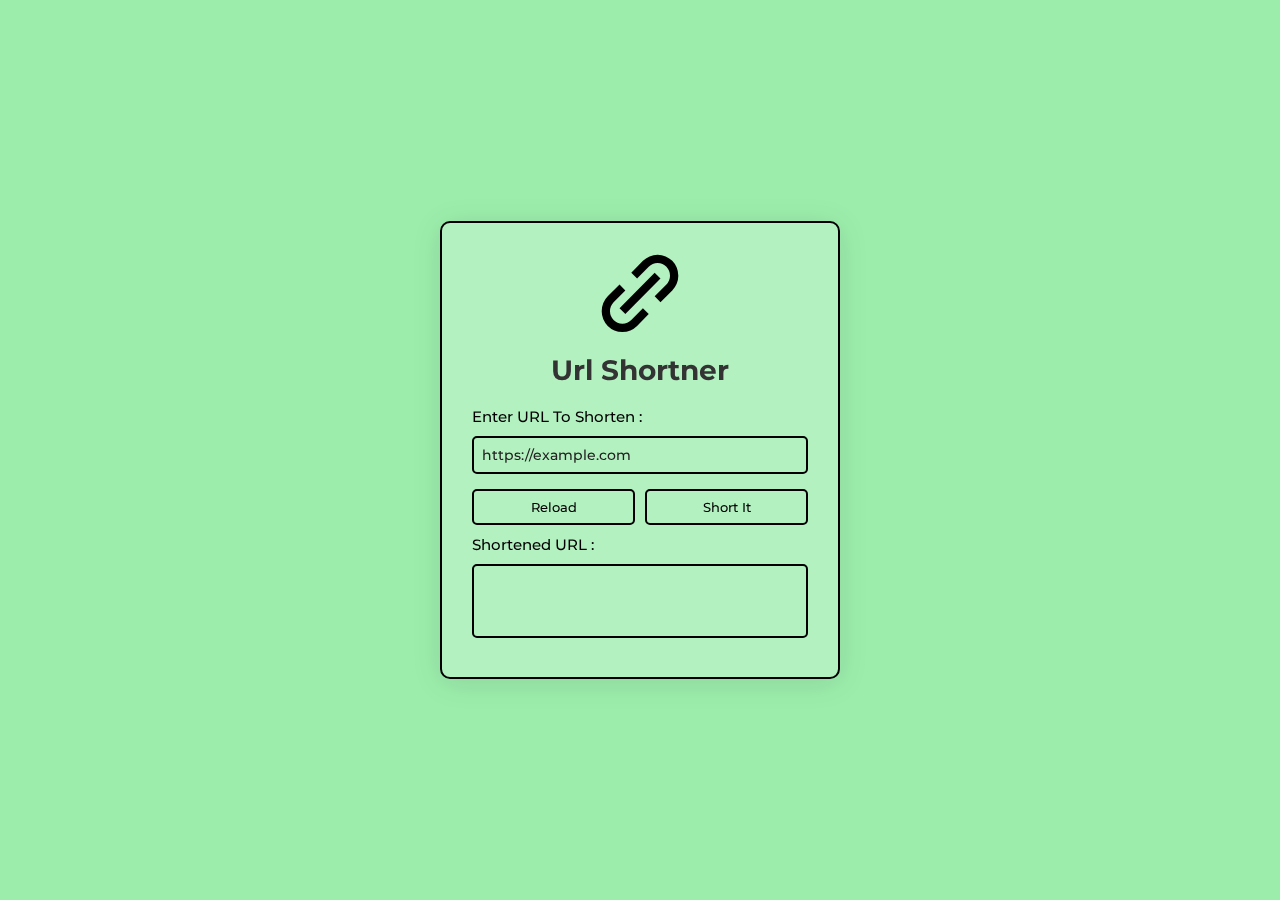
<file: index.html>
<!DOCTYPE html>
<html lang="en">

<head>
    <meta charset="UTF-8">
    <meta name="viewport" content="width=device-width, initial-scale=1.0">
    <link href='https://unpkg.com/boxicons@2.1.4/css/boxicons.min.css' rel='stylesheet'>
    <link rel="stylesheet" href="style.css">
    <title> Url Shortner</title>
</head>

<body>

    <div class="container">
        <i class="bx bx-link-alt"></i>
        <h1>Url Shortner</h1>
        <label for="originalUrl">Enter URL To Shorten :</label>
        <input type="text" id="originalUrl" placeholder="https://example.com">
        <div class="buttons">
            <button id="reload-btn">Reload</button>
            <button id="short-btn">Short It</button>
        </div>
        <label for="shortenedUrl">Shortened URL :</label>
        <textarea id="shortenedUrl" rows="3" readonly></textarea>
    </div>

    <script src="script.js"></script>
</body>

</html>
</file>
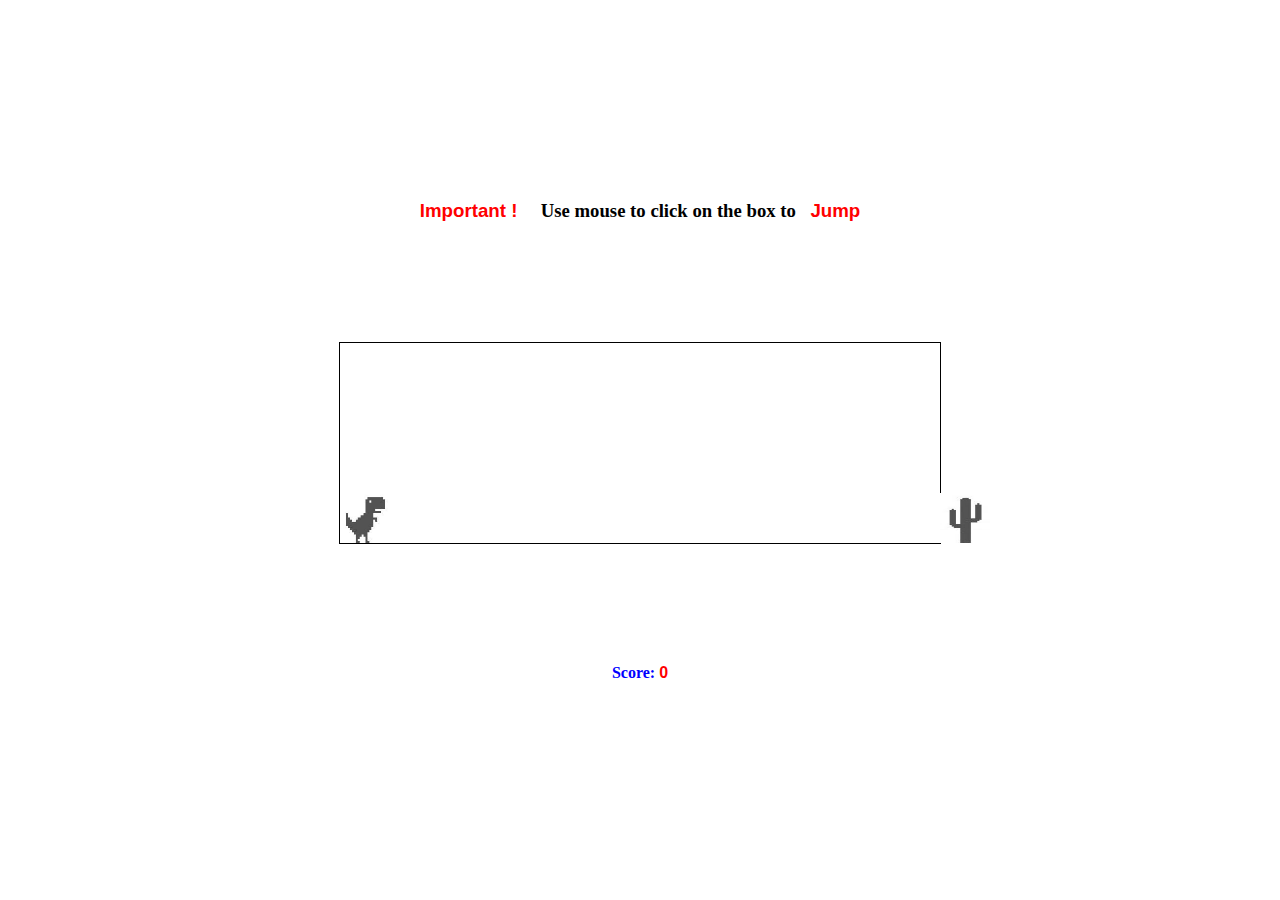
<file: Day12-DinoGame/index.html>
<!DOCTYPE html>
<html lang="en" onclick="jump()">
<head>
    <meta charset="UTF-8">
    <title>Jump Game</title>
    <link rel="stylesheet" href="style.css">
</head>
<body>
    <h3 id="imp"><span>Important !</span>&nbsp;&nbsp;&nbsp;&nbsp; Use mouse to click on the box to &nbsp;<span> Jump </span></h3>
    <h4 id="para">hi</h4>
    <div class="game">
        <div id="character" ><img src="trex.png" ></div> 
        <div id="block"><img src="./cactus.png" ></div>
    </div>
    <p>Score: <span id="scoreSpan"></span></p>
    <br>
    
</body>
<script src="script.js"></script>
</html>
</file>
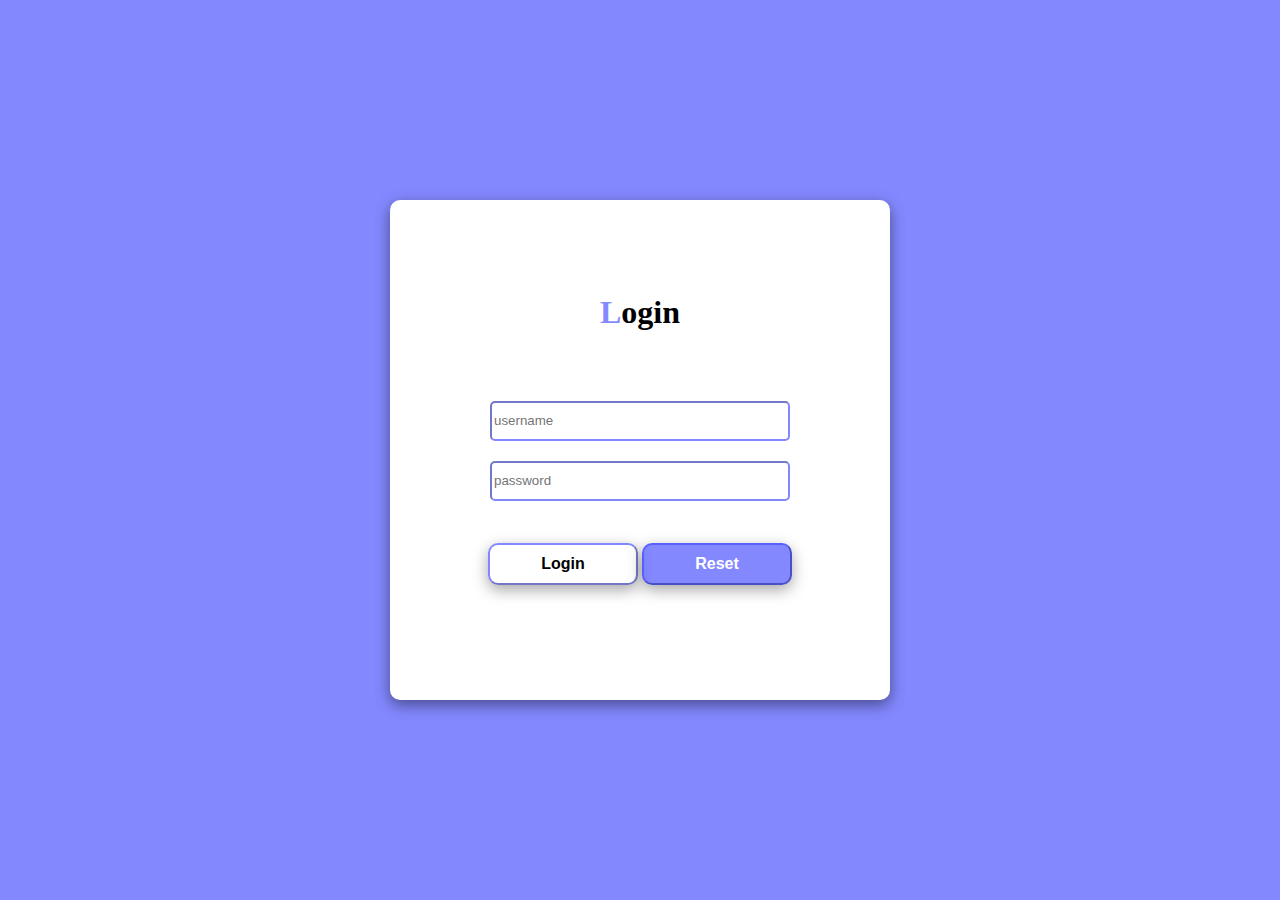
<file: Day10-LoginPage/api.html>
<!DOCTYPE html>
<html lang="en">
<head>
  <meta charset="UTF-8">
  <meta name="viewport" content="width=device-width, initial-scale=1.0">
  <title>login page || milan </title>
  <link rel="stylesheet" href="style.css">
</head>
<body>

  <div class="container">
    <h1> <span>L</span>ogin</h1>
    <div class="input-box">
      <input type="text" id="name" placeholder="username">
      <input type="text" id="pass" placeholder="password">
    </div>
    <div class="btn">
      <input type="button" value="Login" class="button">
      <input type="reset" value="Reset" class="button1">
    </div>
  </div>

  <script>
    let resetBtn = document.querySelector(".button1")
    let nameInp = document.getElementById("name")
    let passInp = document.getElementById("pass")
    resetBtn.addEventListener("click", resetFunction = () => {
      nameInp.value='';
      passInp.value='';
    })

    let loginBtn = document.querySelector(".button")
    loginBtn.addEventListener("click" , loginFunction =() => {
    if(nameInp.value === '' ){
        alert("please fill the username ");
    }
    else if( passInp.value === ''){
      alert("please fill the password ")
    }
    else if(nameInp.value == "your_username" && passInp.value == "000"){
      alert("Login success")
    }
    else{
      alert("incorrect username or password")
    }
  })
    
  </script>
</body>
</html>
</file>
<file: style.css>
@import url('https://fonts.googleapis.com/css2?family=Montserrat:wght@300;400;500;600;700&display=swap');

* {
    margin: 0;
    padding: 0;
    outline: none;
    box-sizing: border-box;
    font-family: 'Montserrat', sans-serif;
}

body {
    display: flex;
    align-items: center;
    justify-content: center;
    min-height: 100vh;
    background-color: rgb(156, 237, 172);
}

.container{
    background: rgba(255, 255, 255, 0.24);
    border-radius: 10px;
    padding: 20px 30px;
    border: 2px solid #000;
    text-align: center;
    min-width: 400px;
    backdrop-filter: blur(2px);
    -webkit-backdrop-filter: blur(2px);
    box-shadow: 0 4px 30px rgba(0, 0, 0, 0.1);
}

.container i{
    font-size: 100px;
    margin-bottom: 10px;
}

h1{
    font-size: 28px;
    margin-bottom: 20px;
    color: #333;
}

label{
    text-align: left;
    font-size: 15px;
    font-weight: 500;
    margin: 10px 0;
    display: block;
}

input, textarea{
    width: 100%;
    padding: 8px;
    margin-bottom: 15px;
    border: 2px solid #000;
    border-radius: 5px;
    font-size: 14px;
    color: #000;
    background-color: transparent;
    font-weight: 500;
}

input::placeholder{
    color: #222;
}

.buttons{
    display: flex;
    gap: 10px;
}

button{
    width: 100%;
    color: #000;
    border: 2px solid #000;
    border-radius: 5px;
    padding: 8px;
    font-weight: 500;
    background-color: transparent;
    cursor: pointer;
    transition: all 0.3s ease;
}

button:hover{
    background-color: #000;
    color: #fff;
}

textarea{
    resize: none;
}
</file>
<file: Day12-DinoGame/style.css>
*{
    padding: 0;
    margin: 0;
    /* overflow-x: hidden; */
}

body{
    display: flex;
    flex-direction: column;
    align-items: center;
    justify-content: center;
    height: 100vh;
}

#imp{
   margin-top: 200px;
}
span{
    color: red;
    font-family: 'Lucida Sans', 'Lucida Sans Regular', 'Lucida Grande', 'Lucida Sans Unicode', Geneva, Verdana, sans-serif;
}
p{
    margin-bottom: 200px;
    color: blue;
    font-weight: bold;

}

h4{
    display: none;
}
.game{
    width: 600px;
    height: 200px;
    border: 1px solid black;
    margin: auto;
}
#character{
    width: 60px;
    height: 50px;
    /* background-color: red; */
    position:relative;
    top: 150px;
    user-select: none;

}

img{
    width: 50px;
    height: 50px;
    user-select: none;
    cursor: none;
}
.animate{
    animation: jump 0.3s linear;
}
@keyframes jump{
    0%{top: 150px;}
    30%{top: 100px;}
    70%{top: 100px;}
    100%{top: 150px;}
}

#block{
    background-color: transparent;
    width: 20px;
    height: 20px;
    position: relative;
    top: 100px;
    left: 600px;
    animation: block 1s infinite linear;
}
@keyframes block{
    0%{left: 600px}
    100%{left: -20px}
}
p{
    text-align: center;
}
</file>
<file: Day10-LoginPage/style.css>
*{
    margin: 0;
    padding: 0;
    box-sizing: border-box;
}

body{
    background-color: #454dffaa;
    height: 100vh;
    display: flex;
    flex-direction: column;
    justify-content: center;
    align-items: center;
}

.container{
    display: flex;
    flex-direction: column;
    align-items: center;
    justify-content: center;
    width: 500px;
    height: 500px;
    background-color: #fff;
    border-radius: 10px;
    box-shadow: black;
    box-shadow: rgba(0, 0, 0, 0.45) 0px 5px 15px;
}

.input-box{
    display: flex;
    flex-direction: column;
    padding: 50px;
}

#name , #pass {
    width: 300px;
    height: 40px;
    border-radius: 5px;
    padding: 2px;
    margin-top: 20px;
    border-color: #454dffaa;
    outline: none;
    text-align: left;
}

span{
    color: #454dffaa;
}

.btn{
    padding: 22px;
    margin-top: -30px;
}

.button {
    padding: 10px;
    width: 150px;
    border-radius: 10px;
    background-color: transparent;
    font-weight: bold;
    font-size: 16px;
    border-color: #454dffaa;
    cursor: pointer;
    box-shadow: rgba(0, 0, 0, 0.35) 0px 5px 15px;
}
.button1 {
    padding: 10px;
    width: 150px;
    border-radius: 10px;
    background-color: #454dffaa;
    font-weight: bold;
    color: white;
    font-size: 16px;
    border-color: #454dffaa;
    cursor: pointer;
    box-shadow: rgba(0, 0, 0, 0.35) 0px 5px 15px;
}

.button:hover{
    color: white;
    background-color: #454dffaa;
    transition: all 0.3s;
}
.button1:hover{
    color: black;
    background-color: transparent;
    transition: all 0.5s;
}
</file>
